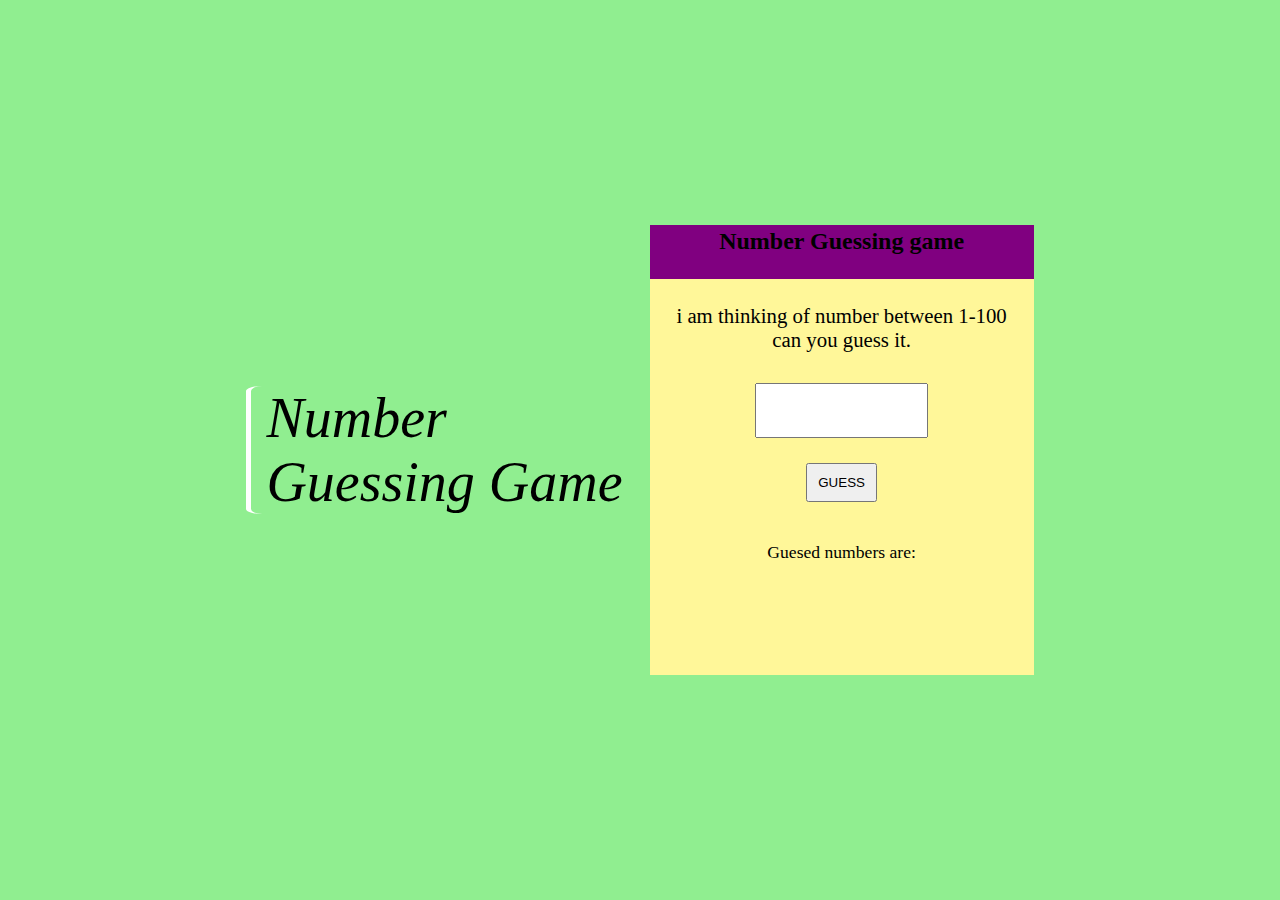
<file: Day4GuessNumberGame/index.html>
<!DOCTYPE html>
<html lang="en">

<head>
    <meta charset="UTF-8">
    <meta name="viewport" content="width=device-width, initial-scale=1.0">
    <title>Guess A Number</title>
    <link rel="stylesheet" href="./style.css">
</head>

<body>
    <div class="maincontainer">
        <div class="subconatainer">
           
            <div class="sub1" id="gamename">
                <p class="game">Number Guessing Game</p>
            </div>
        <div class="from" id="fromOfResult">
        <div class="subcon" id="subcon1" style="background-color:purple;">
            <h2 id="colorh2">Number Guessing game</h2>
        </div>
        <div class="subcon" id="subcon2">
            <!-- <p class="subp1">Guess a number between 1-100</p> -->
            <p class="subp1">i am thinking of number between 1-100</p>
            <p class="subp2">can you guess it.</p>
        </div>
        <div class="subcon" id="subcon3">
            <input autocomplete="off" type="text" id="input" style="height: 100%; width: 45%;">
        </div>
        <div class="subcon" id="subcon4">
            <button onclick="guessbtn()" style="padding: 10px;">GUESS</button>
        </div>
        <div class="subcon" id="subcon5">
            <p id="subp3"></p>
            <p id="subp4"></p>
        </div>
        <div class="subcon" id="subcon6">
            <p id="result"></p>
        </div>
    </div>
        </div>
    </div>
    <script src="./script.js"></script>
</body>

</html>
</file>
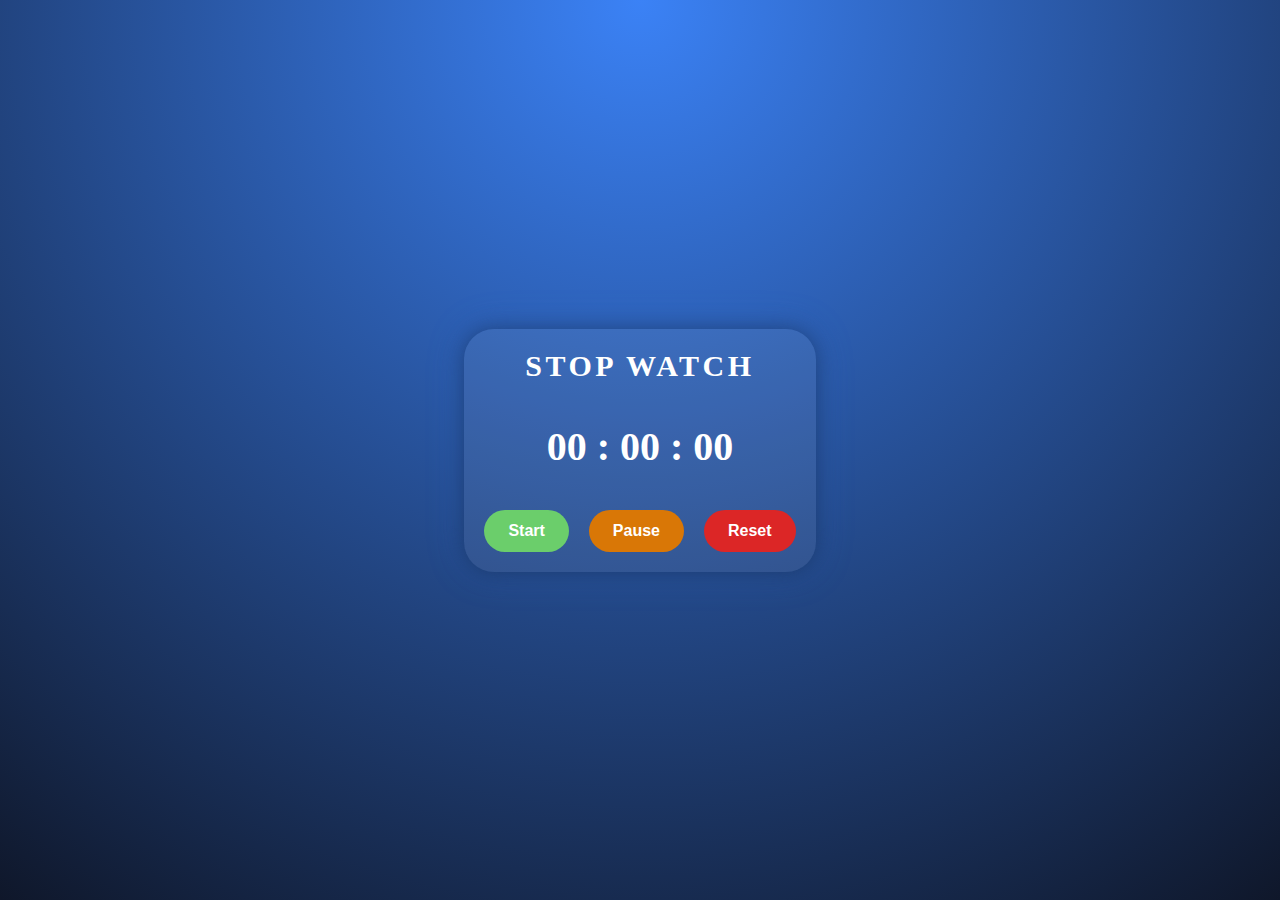
<file: Day6StopWatch/index.html>
<!DOCTYPE html>
<html lang="en">
<head>
    <meta charset="UTF-8">
    <meta name="viewport" content="width=device-width, initial-scale=1.0">
    <title>Stop Watch</title>
    <link rel="stylesheet" href="./style.css">
</head>
<body>
    <Script src="./srcipt.js"></Script>
</body>
</html>
</file>
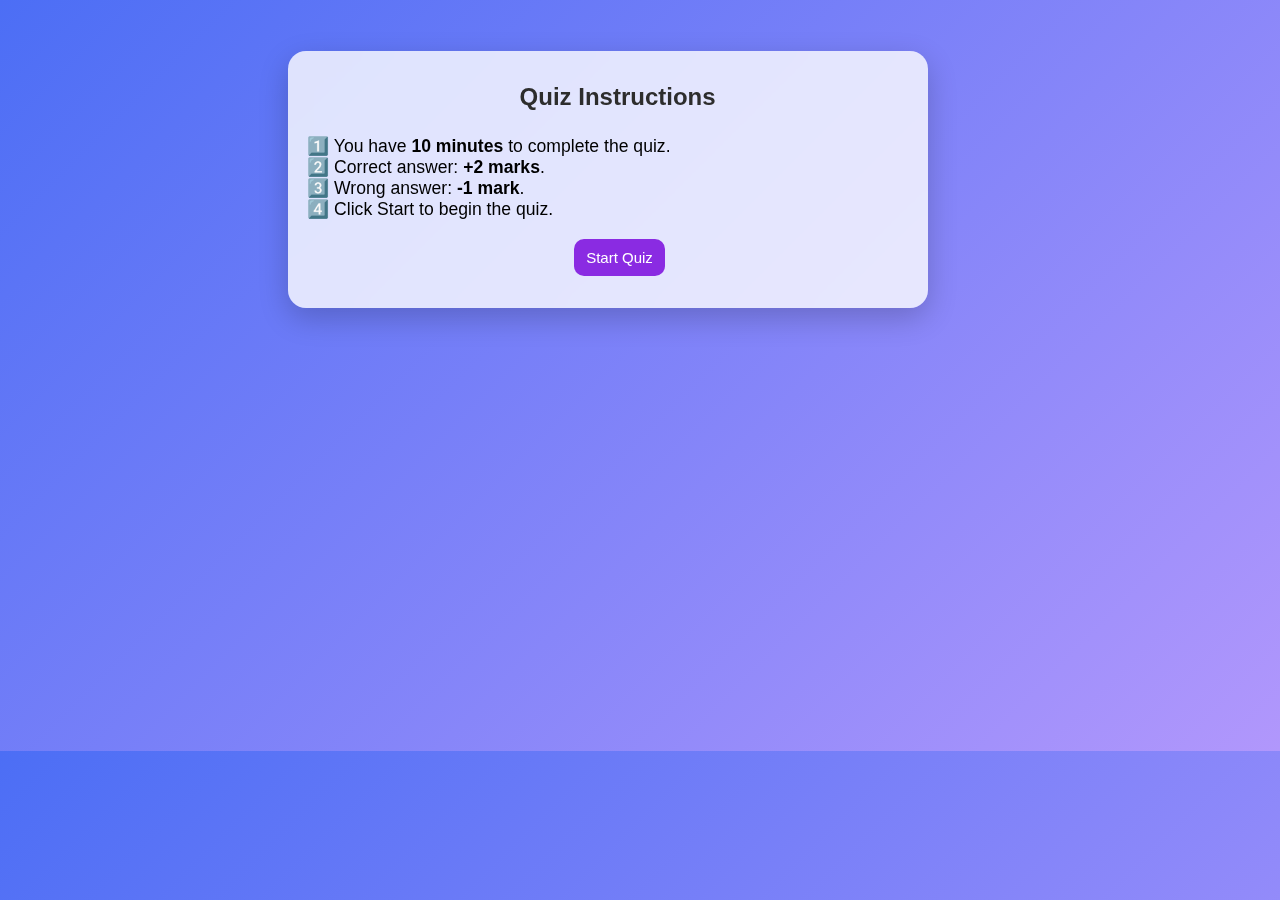
<file: QuizWebpage/index.html>
<!DOCTYPE html>
<html lang="en">
<head>
    <meta charset="UTF-8">
    <meta name="viewport" content="width=device-width, initial-scale=1.0">
    <title>Quiz Website</title>
    <link rel="stylesheet" href="./Style.css">
</head>
<body>
    <div class="container">
        <div id="instructions">
            <h2 id="quizHeading">Quiz Instructions</h2>
            <p class="p1">1️⃣ You have <b>10 minutes</b> to complete the quiz.</p>
            <p class="p1">2️⃣ Correct answer: <b>+2 marks</b>.</p>
            <p class="p1">3️⃣ Wrong answer: <b>-1 mark</b>.</p>
            <p class="p1">4️⃣ Click Start to begin the quiz.</p>
            <button id="startbtn">Start Quiz</button>
        </div>
        <div id="questionscon">
            <div class="timerCount"></div>
            <h3 id="question"></h3>
            <button class="option"></button>
            <button class="option"></button>
            <button class="option"></button>
            <button class="option"></button>
            <button id="nextQues">Next</button>
        </div>
        <div id="result">
            <h3 id="resultShow"></h3>
            <button id="restartQuiz">Restart Quiz</button>
        </div>
    </div>
    <script src="./Script.js"></script>
</body>
</html>
</file>
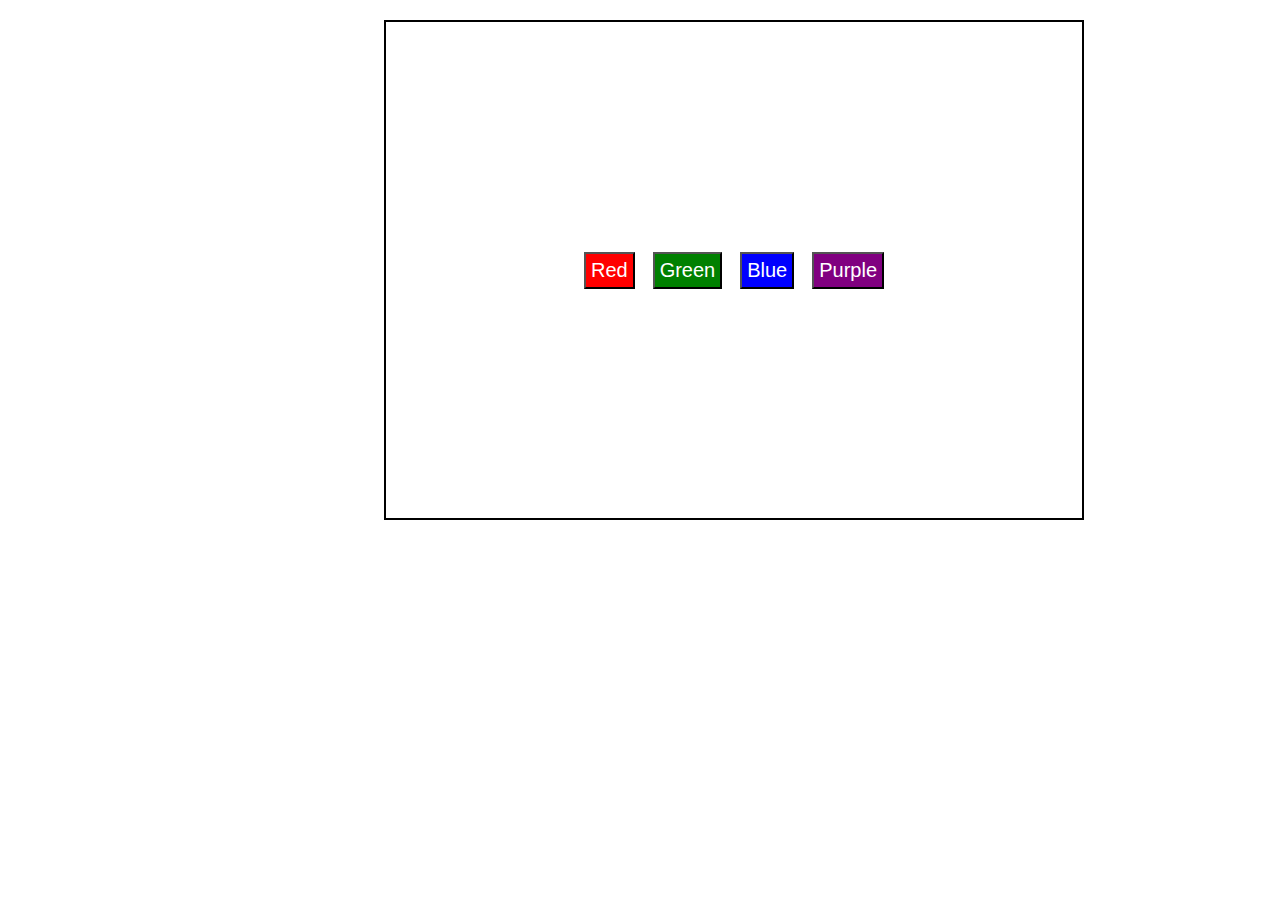
<file: Onclick/task1/index.html>
<!-- Change background color of container when button clicked by using onclick eventhandler-->
<!DOCTYPE html>
<html lang="en">
<head>
    <meta charset="UTF-8">
    <meta name="viewport" content="width=device-width, initial-scale=1.0">
    <title>Change background color when button clicked</title>
    <link rel="stylesheet" href="./style.css">
</head>
<body>
    <div class="container" id="item">
        <div class="buttons">
            <button class="colorbtn" id="red" onclick="red()">Red</button>
            <button class="colorbtn" id="green" onclick="green()">Green</button>
            <button class="colorbtn" id="blue" onclick="blue()">Blue</button>
            <button class="colorbtn" id="Purple" onclick="purple()">Purple</button>
        </div>
    </div>
    <script src="./script.js"></script>
</body>
</html>
</file>
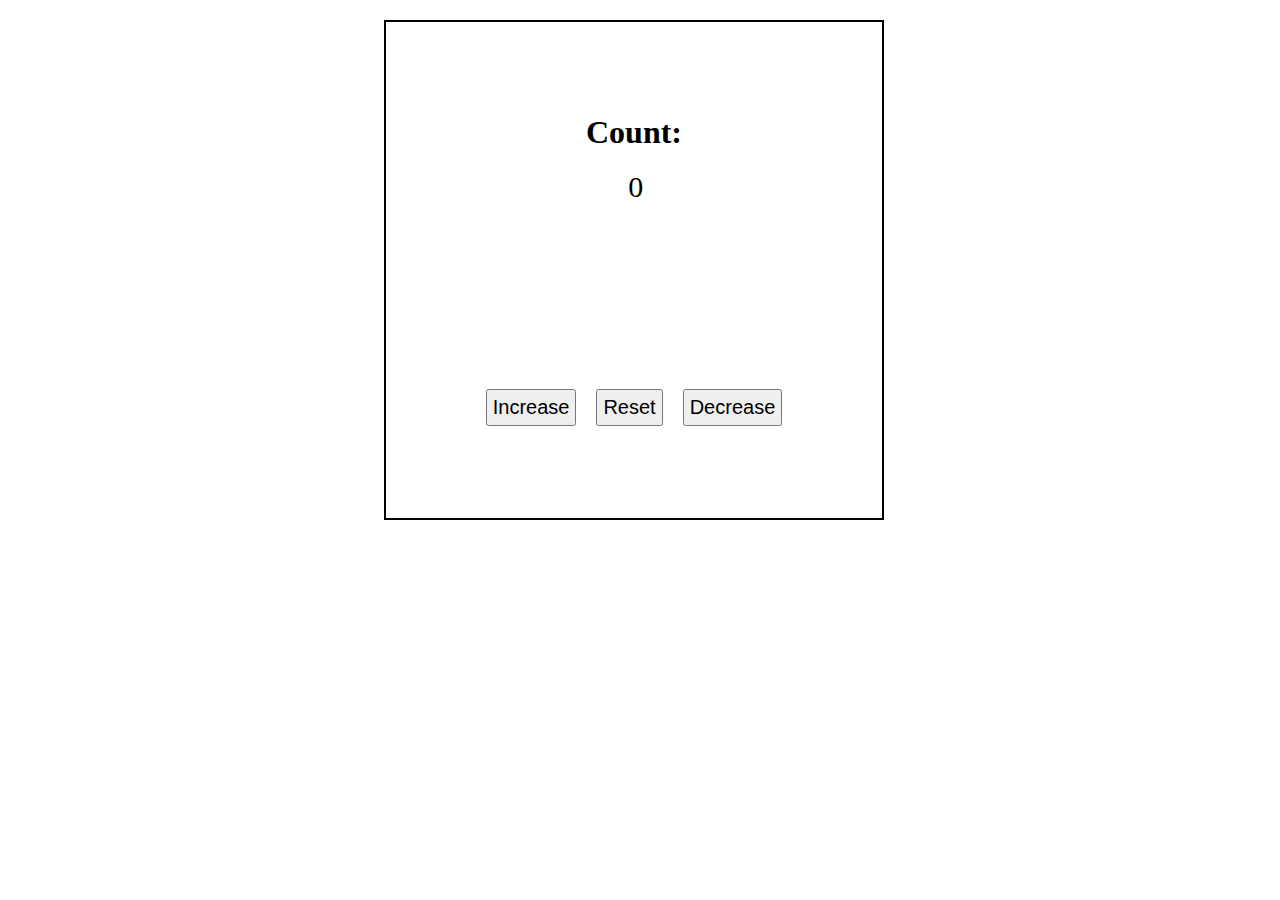
<file: Onclick/task2/index.html>
<!DOCTYPE html>
<html lang="en">
<head>
    <meta charset="UTF-8">
    <meta name="viewport" content="width=device-width, initial-scale=1.0">
    <title>Change count value by using onclick</title>
    <link rel="stylesheet" href="./style.css">
</head>
<body>
    <div class="container" id="item">
        <div class="count">
        <h1>Count:</h1>
        <p id="countvalue">0</p>
        </div>
        <div class="buttons">
        <button onclick="increase()" id="increase">Increase</button>
        <button onclick="reset()" id="reset">Reset</button>
        <button onclick="decrease()" id="decrease">Decrease</button>
        </div>
    </div>
    <script src="./script.js"></script>
</body>
</html>
</file>
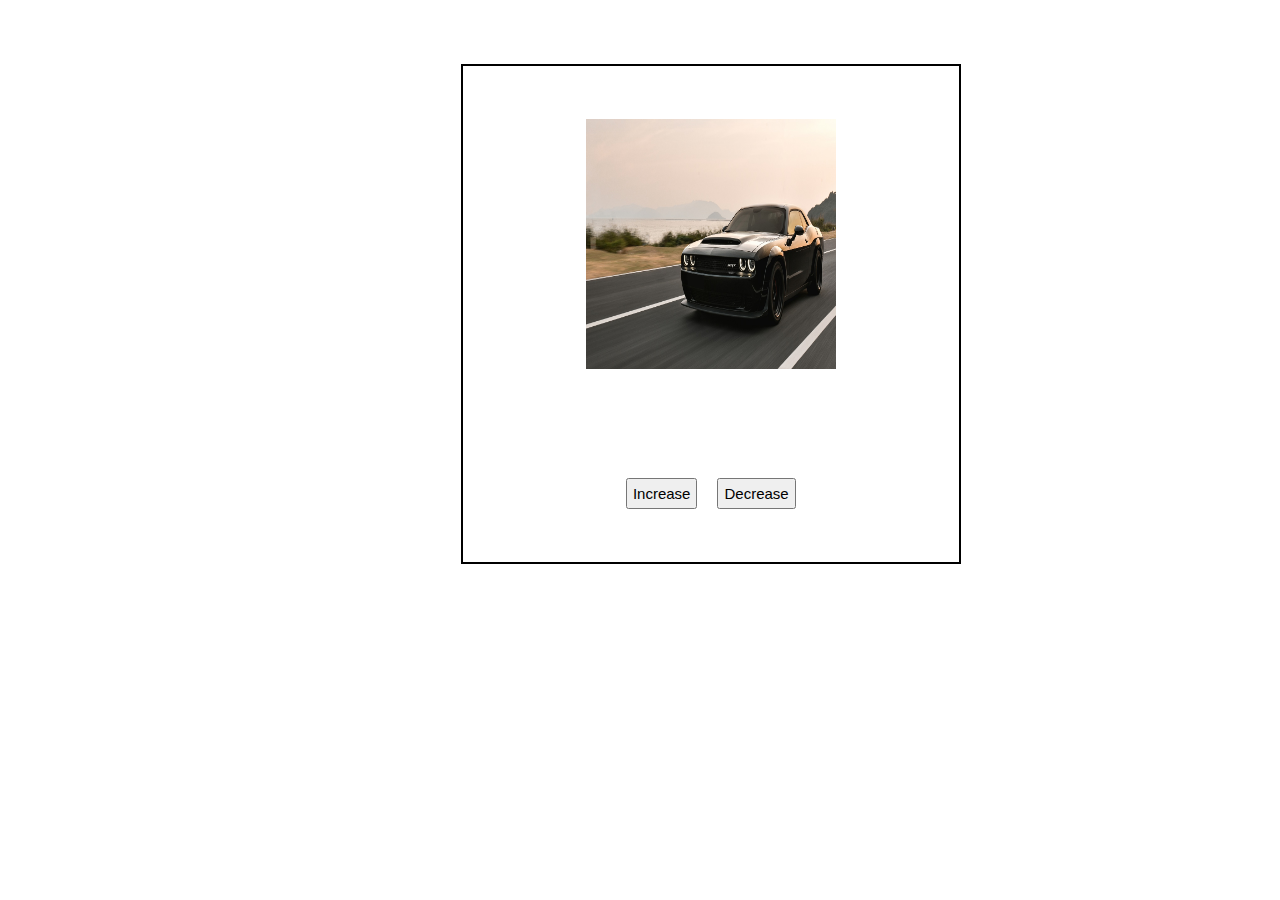
<file: Onclick/task3/index.html>
<!DOCTYPE html>
<html lang="en">
<head>
    <meta charset="UTF-8">
    <meta name="viewport" content="width=device-width, initial-scale=1.0">
    <title>Increase and Decrease image size by using onclick</title>
    <link rel="stylesheet" href="./style.css">
</head>
<body>
    <div class="container" id="item">
        <div class="img">
            <img id="DodgeImg" src="./Dodge.jpg" alt="">
        </div>
        <div class="buttons">
        <button onclick="increase()" id="increase">Increase</button>
        <button onclick="decrease()" id="decrease">Decrease</button>
        </div>
    </div>
    <script src="./script.js"></script>
</body>
</html>
</file>
<file: Day4GuessNumberGame/style.css>
*{
    margin: 0%;
    padding: 0%;
    box-sizing: border-box;
}
.maincontainer{
    display: flex;
    justify-content: center;
    align-items: center;
    width: 100vw;
    height: 100vh;
    background-color: lightgreen;
}
.subconatainer{
    display: flex;
    width: 90%;
    height: 50vh;
    justify-content: center;
    align-items: center;
    margin: auto;
    
}
.sub1{
    width: 35%;
    /* background-color: red; */
    height: 65%;
    display: flex;
    align-items: center;
    font-size: 3.5rem;
    font-style: italic;
    /* background-color: red; */
    /* background-color: white; */
}
.game{
    padding-left: 15px;
    border-left: 5px solid white;
    border-radius: 4%;
}
#colorh2{
    padding: 10px;
    padding-top: 3px;
    width: fit-content;
}
.from{
    height: 100%;
    background-color: white;
    width: 50%;
    display: flex;
    flex-direction: column;
    gap: 50px;
    /* border: 1px solid; */
}

.from{
    width: 30vw;
    height: 50vh;
    background-color:#FFF799;
    display: flex;
    flex-direction: column;
    align-items: center;
    text-align: center;
    gap: 25px;
}
.subcon{
    width: 100%;
    height: 15%;
    display: flex;
    flex-direction: column;
    align-items: center;
}
/* .subcon{
    display: none;
} */
.resultpage{
    display: flex;
    flex-direction: column;
    align-items: center;
    justify-content: center;
    width: 100%;
    height: 90%;
    gap: 15px;
    display: none;
}
.subresult{
    display: flex;
    flex-direction: column;
    align-items: center;
}
#resetbtn{
    padding: 5px;
}
#subcon2{
    font-size: 1.3rem;   
}
button:hover{
    cursor: pointer;
    color: red;
    /* background-color: black; */
}
</file>
<file: Day6StopWatch/style.css>
*{
    margin: 0%;
    padding: 0%;
    box-sizing: content-box;
}
body{
    display: flex;
    justify-content: center;
    align-items: center;
    height: 100vh;
    background: radial-gradient(circle at top, #3b82f6, #0f172a);
}
.container1 p{
    /* margin: 10px; */
    padding: 20px;
}
.container1{
    /* background-color: red; */
    background: rgba(255, 255, 255, 0.07);
    display: flex;
    flex-direction: column;
    align-items: center;
    box-shadow: 0 0 25px rgba(0, 0, 0, 0.4),
                0 0 35px rgba(59, 130, 246, 0.4);
    border-radius: 30px;
    color: white;
}
.p3{
    display: flex;
    gap: 20px;
}
.p3 button{
    border-radius: 30px;
    padding: 12px 24px;
    border-style: none;
    cursor:pointer;
    color: white;
    font-weight: bold;
    font-size: 16px;

}
.p1{
    font-size: 30px;
    font-weight: bold;
    letter-spacing: 3.5px;
}
.p2{
    font-size: 40px;
    font-weight: bolder;
}
.startbtn{
    background-color: rgb(107, 206, 107);  
}
.pausebtn{
    background-color: #d97706;
}
.resetbtn{
    background-color: #dc2626;
}
</file>
<file: QuizWebpage/Style.css>
* {
    margin: 0%;
    padding: 0%;
    box-sizing: content-box;
}

body {
    height: 700px;
    font-family: 'Poppins', sans-serif;
    background: linear-gradient(135deg, #4c6ef5, #b197fc);
}

#questionscon {
    flex-direction: column;
    width: 75%;
}

.option {
    text-align: left;
    padding-right: 10%;
}

.container {
    display: flex;
    width: 50%;
    margin: auto;
    bottom: 100px;
    animation: moveUp 0.05s ease-in forwards;
    margin-top: 4%;
    padding: 0% 5% 3% 0%;
    /* background-color: white;
    border-radius: 18px;
    backdrop-filter: blur(10px);
    box-shadow: 0 10px 30px rgba(0, 0, 0, 0.2);
    background: #ffffffcc; */
}

@keyframes moveUp {
    from {
        transform: translatey(20px);
    }

    to {
        transform: translatey(0px);
    }

}

.timerCount {
    text-align: right;
    font-size: 20px;
    text-align: right;
    color: #d6336c;
    font-weight: 600;
    margin-bottom: 15px;

}

#nextQues {
    width: fit-content;
}

#instructions {
    padding-top: 5%;
    padding-left: 3%;
    width: 100%;
    margin-left: 0%;
    border-radius: 18px;
    backdrop-filter: blur(10px);
    box-shadow: 0 10px 30px rgba(0, 0, 0, 0.2);
    background: #ffffffcc;
    padding-bottom: 5%;
}

#quizHeading {
    width: 100%;
    text-align: center;
    padding-bottom: 4%;
    font-weight: 600;
    color: #2d2d2d;
}

#startbtn {
    background-color: blueviolet;
    color: white;
    padding: 10px 12px;
    border: none;
    border-radius: 10px;
    margin-left: 43%;
    font-size: 15px;
    margin-top: 3%;
}

.p1 {
    font-size: 1.1rem;
}

#questionscon {
    width: 100%;
    background-color: white;
    border-radius: 18px;
    backdrop-filter: blur(10px);
    box-shadow: 0 10px 30px rgba(0, 0, 0, 0.2);
    background: #ffffffcc;
    padding-left: 5%;
    padding-right: 5%;
    margin-left: 5%;
    display: flex;
    flex-direction: column;
    gap: 10px;
    padding-bottom: 5%;
}

.timerCount {
    padding: 4%;
    padding-bottom: 2%;
    /* background-color: red; */
    margin-bottom: 0%;
}

.option {
    border: none;
    padding: 3% 1% 3% 2%;
    border-radius: 5px;
    font-size: 16px;
}

.option:hover {
    background: #e7f0ff;
    box-shadow: 0 0 12px rgba(76, 110, 245, 0.6);
    transform: translateY(-3px) scale(1.03);
}

button:hover {
    transform: scale(1.05);
}

#nextQues {
    padding: 12px 15px;
    background-color: #4c6ef5;
    border: none;
    border-radius: 10px;
    margin-top: 2%;
    margin-left: 45%;
    font-size: 16px;
    color: white;
}

#nextQues:hover {
    background: #3b5bdb;
    transform: scale(1.05);
}

#question {
    font-size: 22px;
    margin-bottom: 2%;
}

#result {
    background-color: white;
    width: 100%;
    border-radius: 10px;
    background: #ffffffcc;
}

#restartQuiz {
    margin-left: 42%;
    margin-bottom: 5%;
    padding: 10px 15px;
    border-radius: 10px;
    border: none;
    background-color: #4c6ef5;
    color: white;
    font-size: 16px;
}
#restartQuiz:hover{
    background: #3b5bdb;
    transform: scale(1.05);
}

#resultShow {
    margin-top: 3%;
    font-size: 25px;
    /* background-color: red; */
    text-align: center;
    padding: 5%;
    border-radius: 10px;
}
</file>
<file: Onclick/task1/style.css>
*{
    margin: 0;
    padding: 0;
    box-sizing: border-box;
}
.container{
    height: 500px;
    width: 700px;
    margin-left: 30%;
    display: flex;
    justify-content: center;
    align-items: center; 
    margin-top: 20px; 
    border: 2px solid;  
}
.buttons{
    width: 300px;
    display: flex;
    justify-content: space-between;
}
.buttons button{
    color: white;
    padding: 5px;
}

.colorbtn{
   font-size: 20px;
}
#red{
    background-color: red;
}
#green{
    background-color: green;
}
#blue{
    background-color: blue;
}
#Purple{
    background-color:Purple ;
}
</file>
<file: Onclick/task2/style.css>
*{
    margin: 0;
    padding: 0;
    box-sizing: border-box;
}
.container{
    height: 500px;
    width: 500px;
    margin-left: 30%;
    display: flex;
    flex-direction: column;
    margin-top: 20px; 
    border: 2px solid;  
    align-items: center;
    justify-content: space-around;
}
.buttons{
   display: flex;
   gap: 20px;
}
button{
    padding: 5px;
    font-size: 20px;
}
p{
    font-size: 30px;
    margin-left: 44%;
    margin-top: 20%;
}
button:hover{
    color: red;
    cursor: pointer;
}
</file>
<file: Onclick/task3/style.css>
*{
    margin: 0;
    padding: 0;
    box-sizing: border-box;
}
.container{
    margin-top: 5%;
    height: 500px;
    width: 500px;
    display: flex;
    flex-direction: column;
    align-items: center;
    border: 2px solid;
    justify-content: space-around;
    margin-left: 36%;
}
img{
    height: 250px;
    width: 250px;
}
.buttons{
   display: flex;
   gap: 20px;
}
button{
    padding: 5px;
    font-size: 15px;
}
</file>
